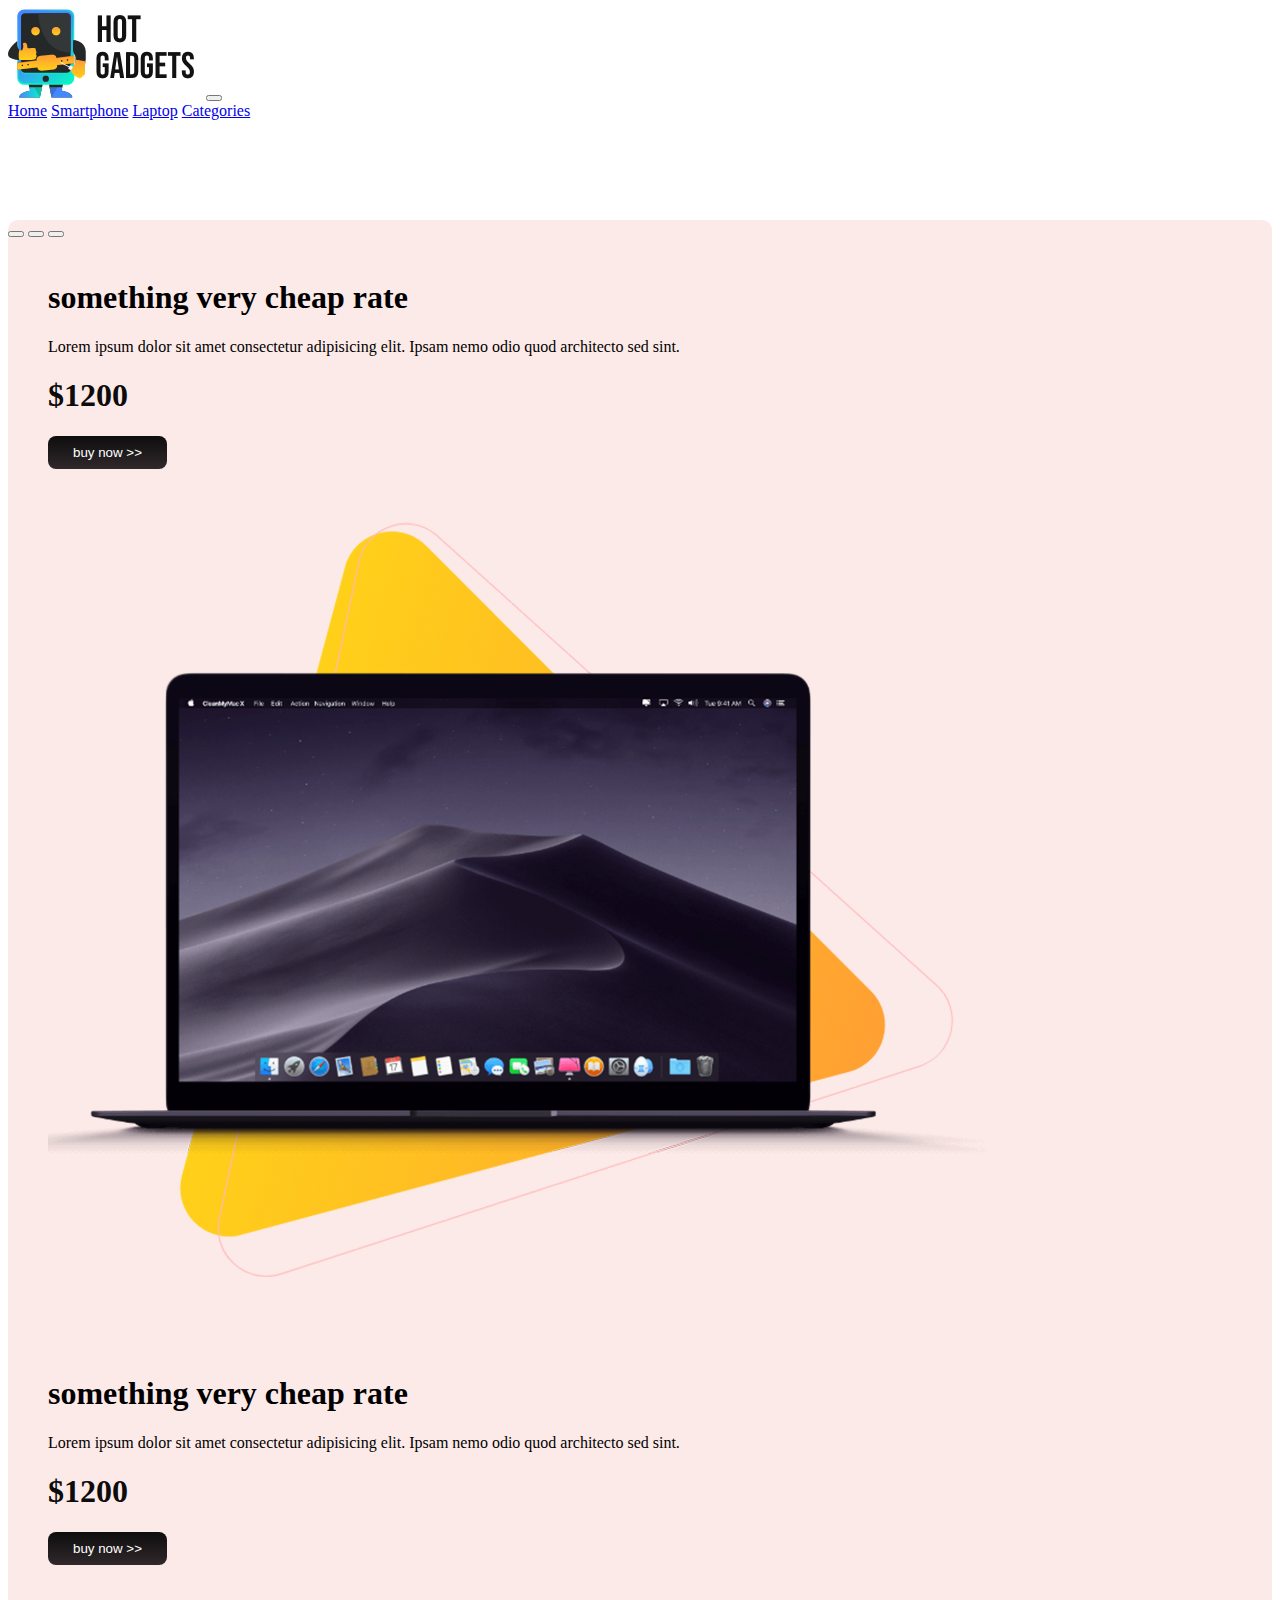
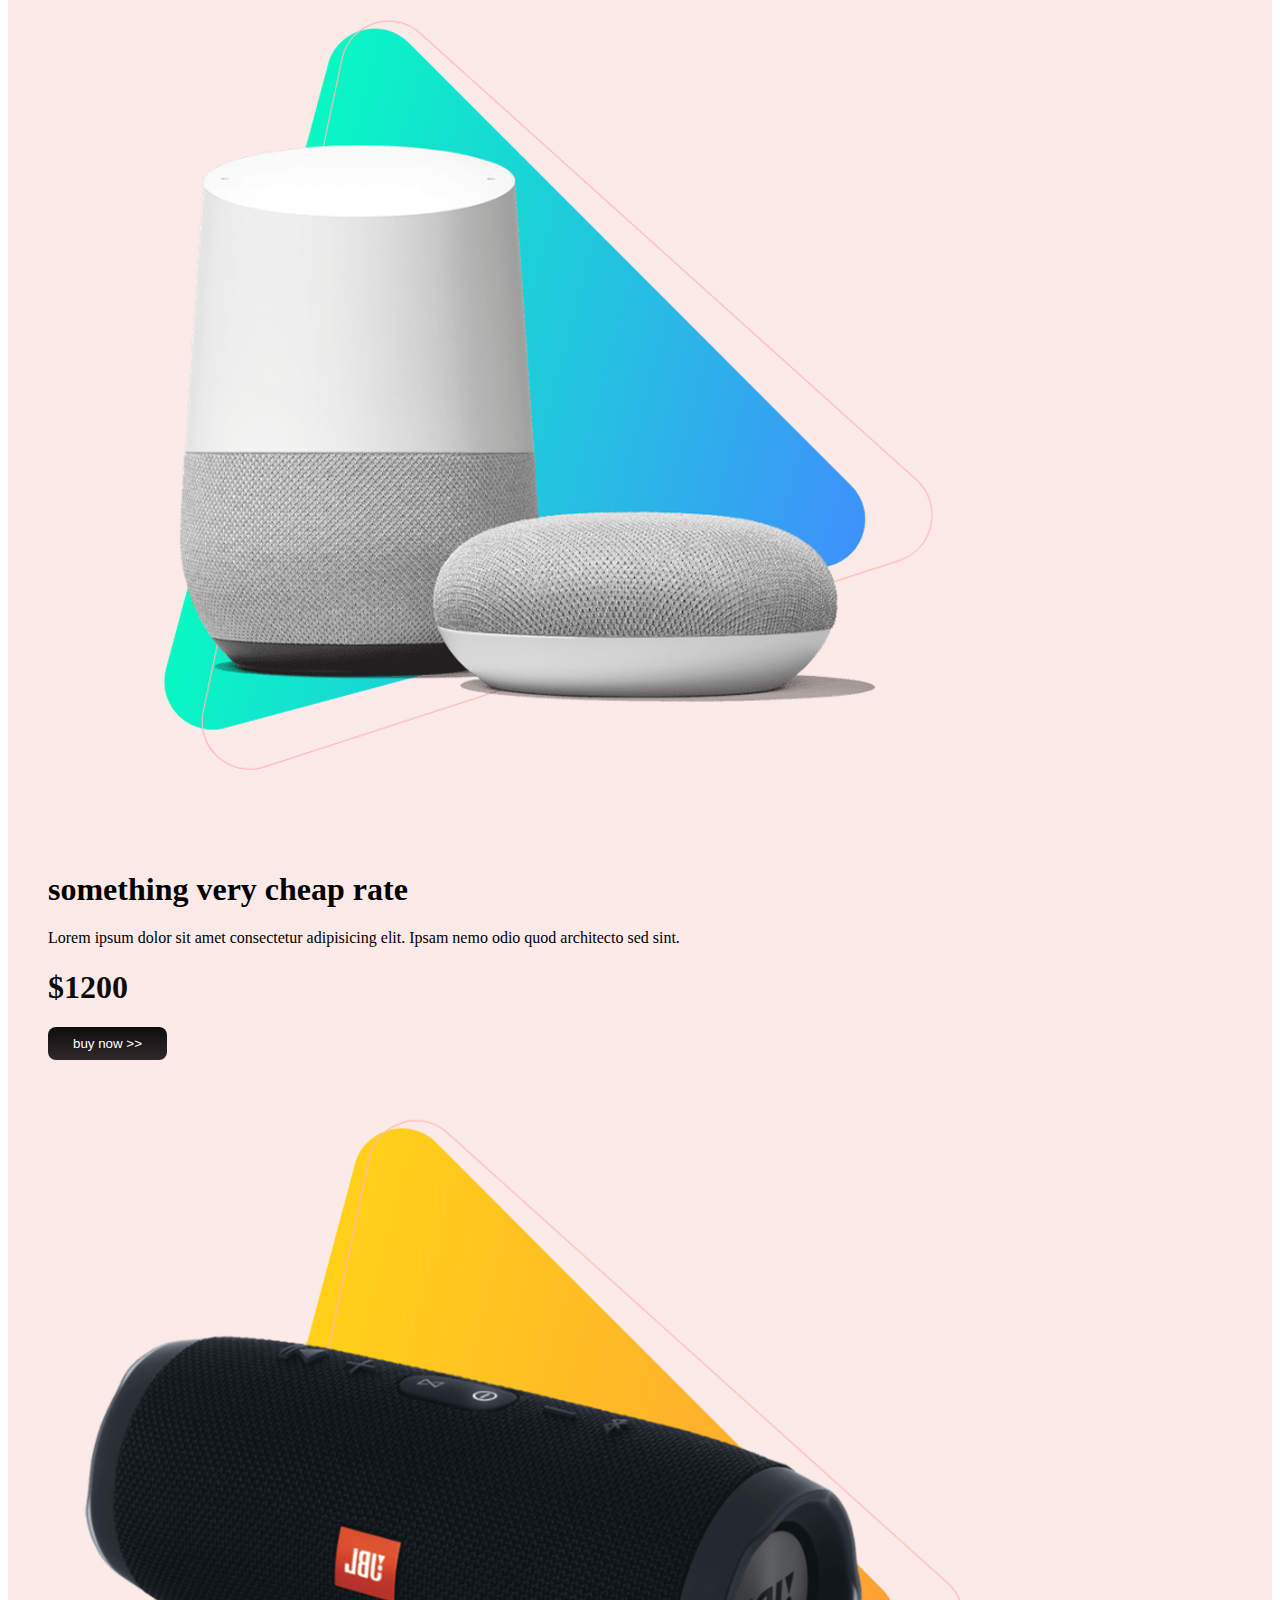
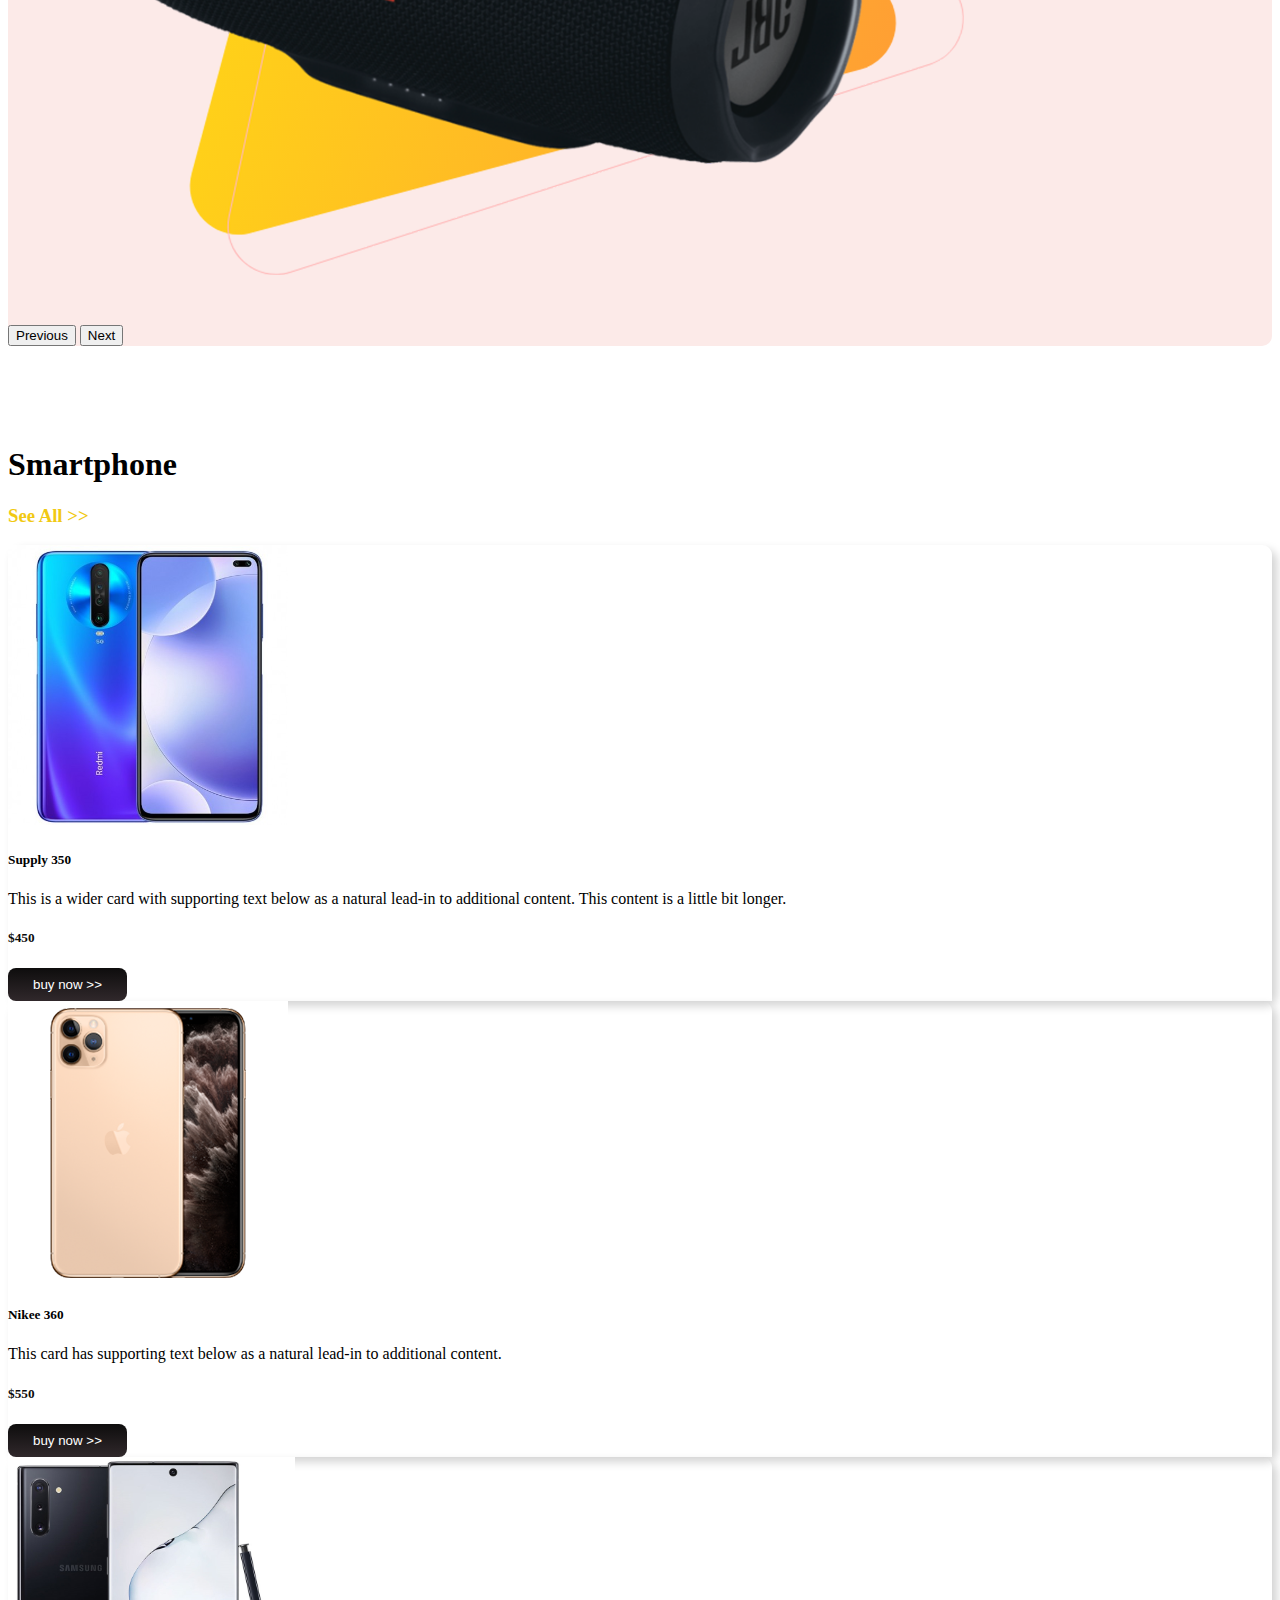
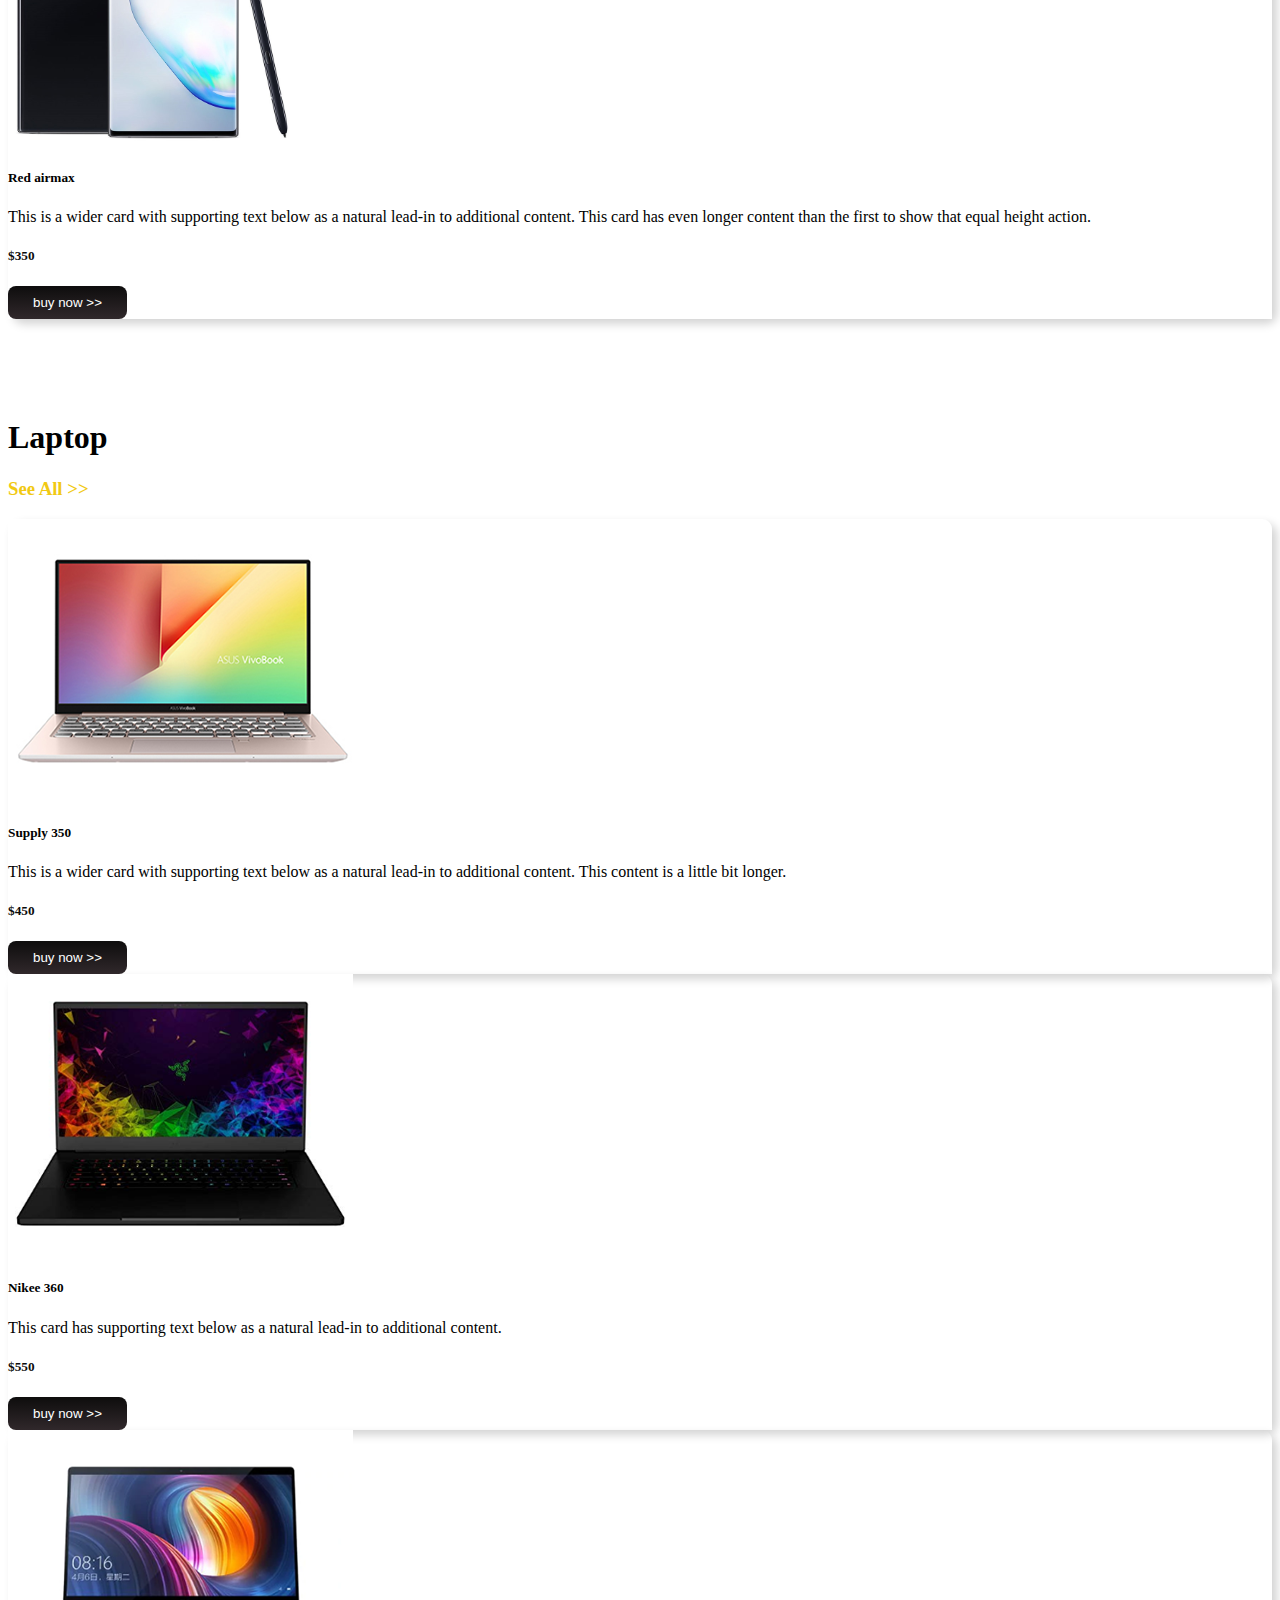
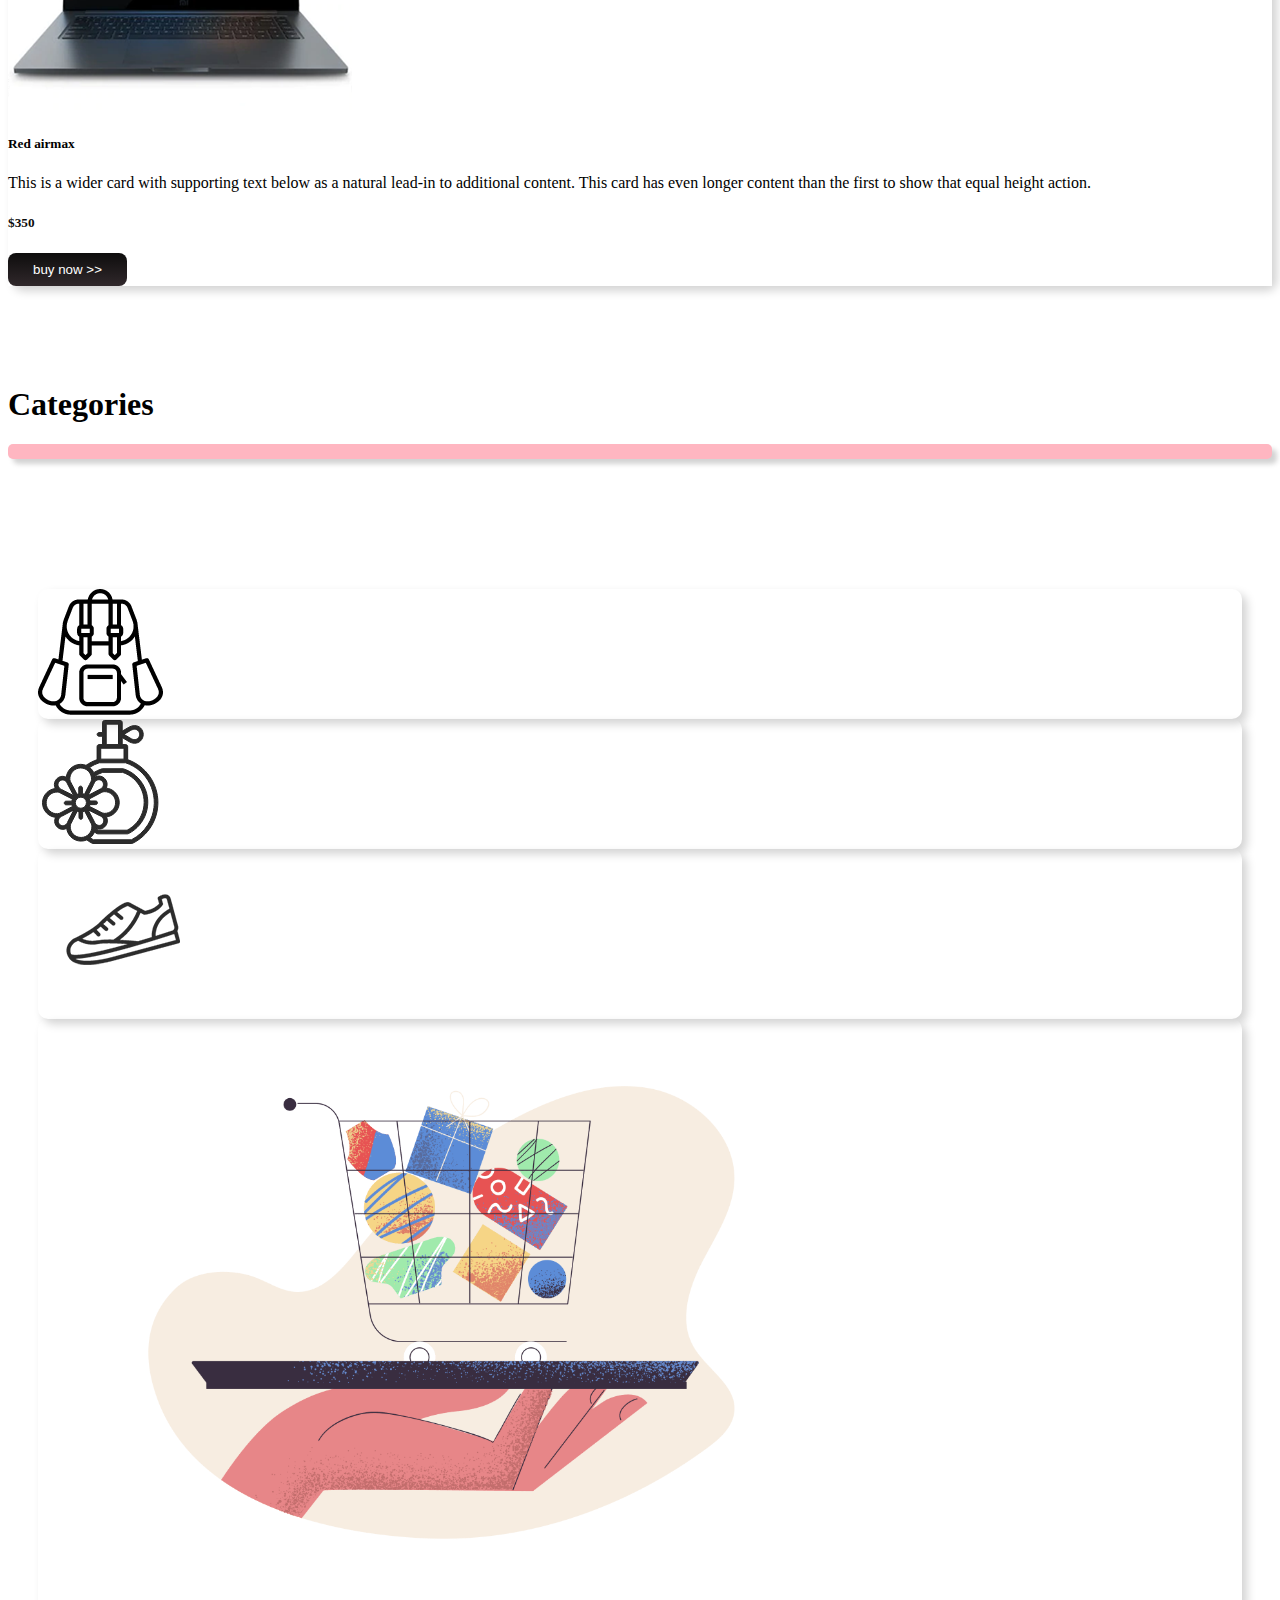
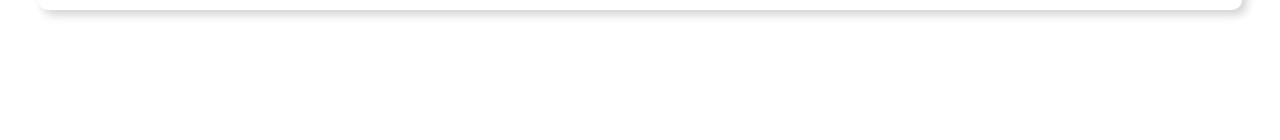
<file: index.html>
<!DOCTYPE html>
<html lang="en">
<head>
    <meta charset="UTF-8">
    <meta http-equiv="X-UA-Compatible" content="IE=edge">
    <meta name="viewport" content="width=device-width, initial-scale=1.0">
    <title>Hot-Gadgets</title>
    <link href="https://cdn.jsdelivr.net/npm/bootstrap@5.0.2/dist/css/bootstrap.min.css" rel="stylesheet" integrity="sha384-EVSTQN3/azprG1Anm3QDgpJLIm9Nao0Yz1ztcQTwFspd3yD65VohhpuuCOmLASjC" crossorigin="anonymous">
    <link rel="stylesheet" href="style.css">
</head>
<body>
    <div class="container">
        <nav class="navbar navbar-expand-lg navbar-light bg-light">
            <div class="container-fluid">
              <a class="navbar-brand" href="#"><img src="images/logo.png" alt=""></a>
              <button class="navbar-toggler" type="button" data-bs-toggle="collapse" data-bs-target="#navbarNavAltMarkup" aria-controls="navbarNavAltMarkup" aria-expanded="false" aria-label="Toggle navigation">
                <span class="navbar-toggler-icon"></span>
              </button>
              <div class="collapse navbar-collapse d-flex justify-content-end" id="navbarNavAltMarkup">
                <div class="navbar-nav ">
                  <a class="nav-link active" aria-current="page" href="#">Home</a>
                  <a class="nav-link" href="#smartphone">Smartphone</a>
                  <a class="nav-link" href="#laptop">Laptop</a>
                  <a class="nav-link" href="#categories">Categories</a>
                </div>
              </div>
            </div>
          </nav>
    </div>

    <div class="container">
        <div id="carouselExampleIndicators" class="carousel slide orange-bg" data-bs-ride="carousel">
            <div class="carousel-indicators">
              <button type="button" data-bs-target="#carouselExampleIndicators" data-bs-slide-to="0" class="active" aria-current="true" aria-label="Slide 1"></button>
              <button type="button" data-bs-target="#carouselExampleIndicators" data-bs-slide-to="1" aria-label="Slide 2"></button>
              <button type="button" data-bs-target="#carouselExampleIndicators" data-bs-slide-to="2" aria-label="Slide 3"></button>
            </div>
            <div class="carousel-inner">
              <div class="carousel-item active">
                  <div class="row align-items-center">
                      <div class="col-md-7">
                        <h1>something very cheap rate</h1>
                        <p>Lorem ipsum dolor sit amet consectetur adipisicing elit. Ipsam nemo odio quod architecto sed sint.</p>
                        <h1 class="price">$1200</h1>
                        <button class="buy-now-button" type="submit">buy now >></button>
                      </div>
                      <div class="col-md-5">
                        <img src="images/banner-products/product-1.png" class="d-block w-100" alt="...">
                      </div>
                  </div>
                
              </div>
              <div class="carousel-item">
                  <div class="row align-items-center">
                      <div class="col-md-7">
                        <h1>something very cheap rate</h1>
                        <p>Lorem ipsum dolor sit amet consectetur adipisicing elit. Ipsam nemo odio quod architecto sed sint.</p>
                        <h1 class="price">$1200</h1>
                        <button class="buy-now-button" type="submit">buy now >></button>
                      </div>
                      <div class="col-md-5">
                        <img src="images/banner-products/slider-1.png" class="d-block w-100" alt="...">
                      </div>
                  </div>
                
              </div>
              <div class="carousel-item">
                  <div class="row align-items-center">
                      <div class="col-md-7">
                        <h1>something very cheap rate</h1>
                        <p>Lorem ipsum dolor sit amet consectetur adipisicing elit. Ipsam nemo odio quod architecto sed sint.</p>
                        <h1 class="price">$1200</h1>
                        <button class="buy-now-button" type="submit">buy now >></button>
                      </div>
                      <div class="col-md-5">
                        <img src="images/banner-products/slider-3.png" class="d-block w-100" alt="...">
                      </div>
                  </div>
                
              </div>
            </div>
            <button class="carousel-control-prev" type="button" data-bs-target="#carouselExampleIndicators" data-bs-slide="prev">
              <span class="carousel-control-prev-icon" aria-hidden="true"></span>
              <span class="visually-hidden">Previous</span>
            </button>
            <button class="carousel-control-next" type="button" data-bs-target="#carouselExampleIndicators" data-bs-slide="next">
              <span class="carousel-control-next-icon" aria-hidden="true"></span>
              <span class="visually-hidden">Next</span>
            </button>
          </div>
    </div>

    <div class="container shoes" id="smartphone">
        <div class="d-flex justify-content-between ">
            <h1>Smartphone</h1>
            <h3><span class="see-all">See All >></span></h3>
        </div>
        <div class="row row-cols-1 row-cols-md-3 g-4">
            <div class="col">
              <div class="card h-100">
                <img src="images/phone/phone-1.png" class="card-img-top" alt="...">
                <div class="card-body">
                  <h5 class="card-title">Supply 350</h5>
                  <p class="card-text">This is a wider card with supporting text below as a natural lead-in to additional content. This content is a little bit longer.</p>
                  <h5 class="price d-grid gap-5 col-3 mx-auto">$450</h5>
                </div>
                <div class="card-footer d-grid gap-2 col-6 mx-auto">
                    <button class="buy-now-button" type="submit">buy now >></button>
                </div>
              </div>
            </div>
            <div class="col">
              <div class="card h-100">
                <img src="images/phone/phone-2.png" class="card-img-top" alt="...">
                <div class="card-body">
                  <h5 class="card-title">Nikee 360</h5>
                  <p class="card-text">This card has supporting text below as a natural lead-in to additional content.</p>
                  <h5 class="price d-grid gap-5 col-3 mx-auto">$550</h5>
                </div>
                <div class="card-footer d-grid gap-2 col-6 mx-auto">
                    <button class="buy-now-button" type="submit">buy now >></button>
                </div>
              </div>
            </div>
            <div class="col">
              <div class="card h-100">
                <img src="images/phone/phone-3.png" class="card-img-top" alt="...">
                <div class="card-body">
                  <h5 class="card-title">Red airmax</h5>
                  <p class="card-text">This is a wider card with supporting text below as a natural lead-in to additional content. This card has even longer content than the first to show that equal height action.</p>
                  <h5 class="price d-grid gap-5 col-3 mx-auto">$350</h5>
                </div>
                <div class="card-footer d-grid gap-2 col-6 mx-auto">
                    <button class="buy-now-button " type="submit">buy now >></button>
                </div>
              </div>
            </div>
          </div>
    </div>
    

    <div class="container shoes" id="laptop">
        <div class="d-flex justify-content-between ">
            <h1>Laptop</h1>
            <h3><span class="see-all">See All >></span></h3>
        </div>
        <div class="row row-cols-1 row-cols-md-3 g-4">
            <div class="col">
              <div class="card h-100">
                <img src="images/laptop/product-1.png" class="card-img-top" alt="...">
                <div class="card-body">
                  <h5 class="card-title">Supply 350</h5>
                  <p class="card-text">This is a wider card with supporting text below as a natural lead-in to additional content. This content is a little bit longer.</p>
                  <h5 class="price d-grid gap-5 col-3 mx-auto">$450</h5>
                </div>
                <div class="card-footer d-grid gap-2 col-6 mx-auto">
                    <button class="buy-now-button" type="submit">buy now >></button>
                </div>
              </div>
            </div>
            <div class="col">
              <div class="card h-100">
                <img src="images/laptop/product-2.png" class="card-img-top" alt="...">
                <div class="card-body">
                  <h5 class="card-title">Nikee 360</h5>
                  <p class="card-text">This card has supporting text below as a natural lead-in to additional content.</p>
                  <h5 class="price d-grid gap-5 col-3 mx-auto">$550</h5>
                </div>
                <div class="card-footer d-grid gap-2 col-6 mx-auto">
                    <button class="buy-now-button" type="submit">buy now >></button>
                </div>
              </div>
            </div>
            <div class="col">
              <div class="card h-100">
                <img src="images/laptop/product-3.png" class="card-img-top" alt="...">
                <div class="card-body">
                  <h5 class="card-title">Red airmax</h5>
                  <p class="card-text">This is a wider card with supporting text below as a natural lead-in to additional content. This card has even longer content than the first to show that equal height action.</p>
                  <h5 class="price d-grid gap-5 col-3 mx-auto">$350</h5>
                </div>
                <div class="card-footer d-grid gap-2 col-6 mx-auto">
                    <button class="buy-now-button " type="submit">buy now >></button>
                </div>
              </div>
            </div>
          </div>
    </div>

    <div class="container" id="categories">
        <div class="d-grid gap-5 col-2 mx-auto">
            <h1>Categories</h1>
        </div>
        <div class="gap d-grid gap-5 col-3 mx-auto">

        </div>
        <div class="row pad">
            <div class="col-md-3 card1 ">
                <div class=" card">
                    
                    <img src="images/Categories/bag.png" alt="">
                </div>
            </div>
            <div class="col-md-3">
                <div class=" card">            
                    <img src="images/Categories/perfume.png" alt="">    
                       
                </div>
                <div class=" card card2">
                    <img src="images/Categories/shoe.png" alt="">
                </div>
            </div>
            <div class="col-md-6 ">
                <div class=" card">
                    <img src="images/Categories/pale-order.png" alt="">
                </div>
            </div>
            
        </div>
    </div>
    

    <script src="https://cdn.jsdelivr.net/npm/@popperjs/core@2.9.2/dist/umd/popper.min.js" integrity="sha384-IQsoLXl5PILFhosVNubq5LC7Qb9DXgDA9i+tQ8Zj3iwWAwPtgFTxbJ8NT4GN1R8p" crossorigin="anonymous"></script>
    <script src="https://cdn.jsdelivr.net/npm/bootstrap@5.0.2/dist/js/bootstrap.min.js" integrity="sha384-cVKIPhGWiC2Al4u+LWgxfKTRIcfu0JTxR+EQDz/bgldoEyl4H0zUF0QKbrJ0EcQF" crossorigin="anonymous"></script>
</body>
</html>
</file>
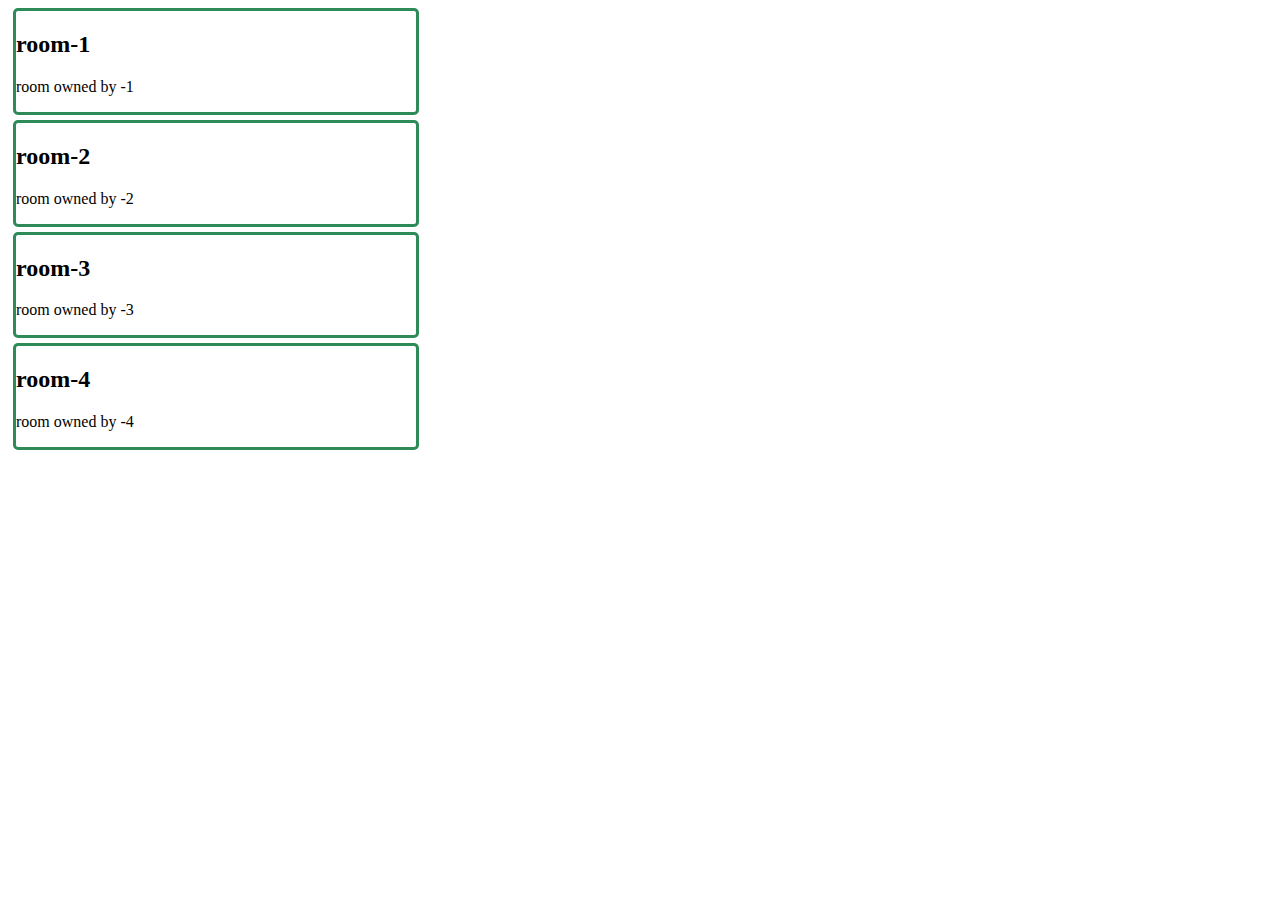
<file: display.html>
<!DOCTYPE html>
<html lang="en">
<head>
    <meta charset="UTF-8">
    <meta http-equiv="X-UA-Compatible" content="IE=edge">
    <meta name="viewport" content="width=device-width, initial-scale=1.0">
    <title>Document</title>
    <style>
        .room{
            width: 400px;
            height: 2-00px;
            border: 3px solid seagreen;
            border-radius:5px;
            margin: 5px;
        }
    </style>
</head>
<body>
    <sectiom class="container">
        <div class="room">
            <h2>room-1</h2>
            <p>room owned by -1</p>
        </div>
        <div class="room">
            <h2>room-2</h2>
            <p>room owned by -2</p>
        </div>
        <div class="room">
            <h2>room-3</h2>
            <p>room owned by -3</p>
        </div>
        <div class="room">
            <h2>room-4</h2>
            <p>room owned by -4</p>
        </div>
    </sectiom>
</body>
</html>
</file>
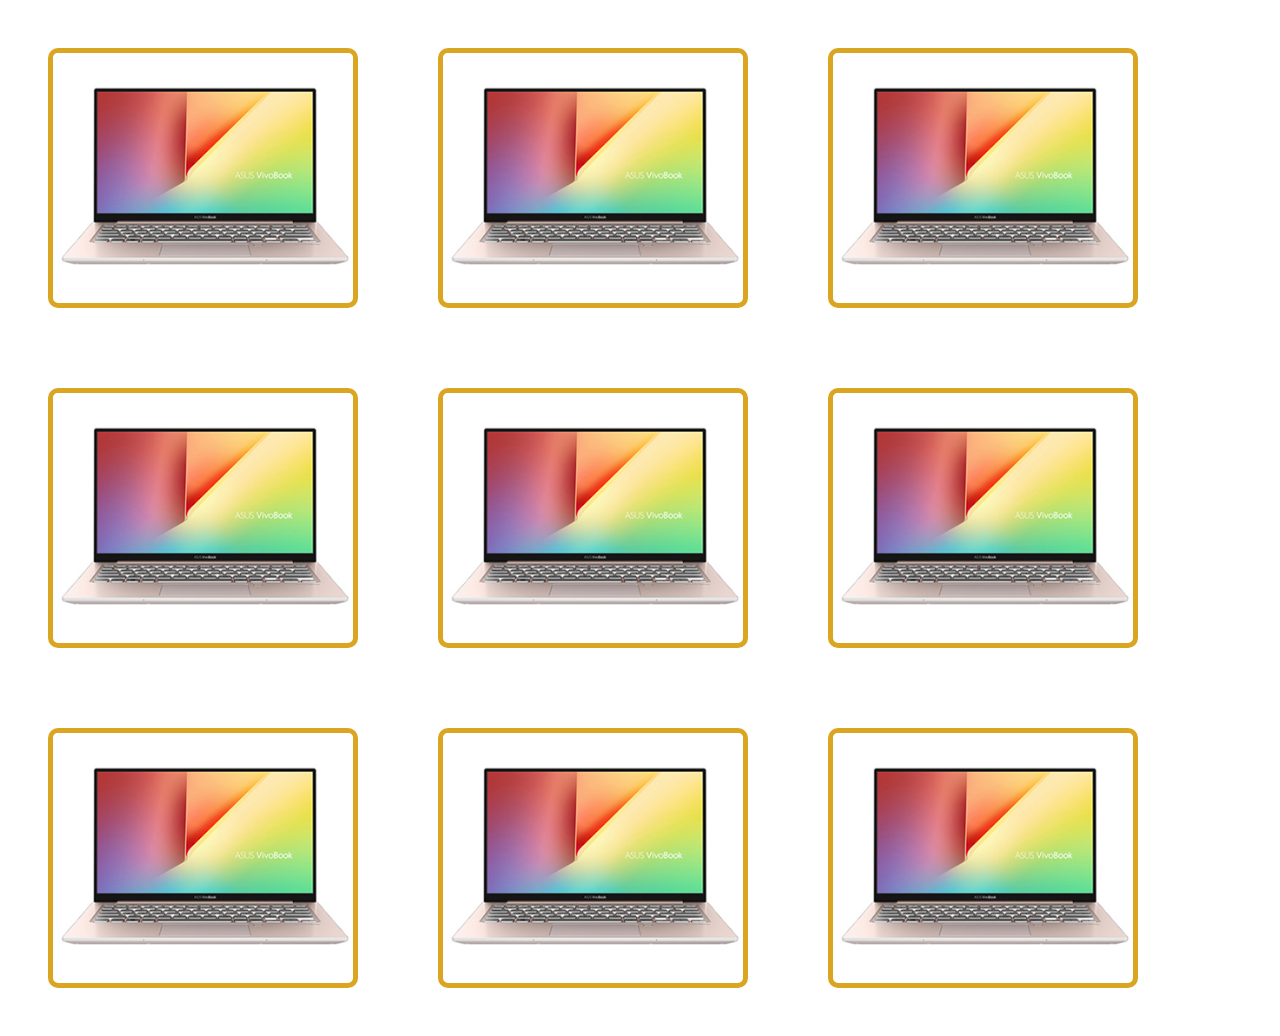
<file: frame.html>
<!DOCTYPE html>
<html lang="en">
<head>
    <meta charset="UTF-8">
    <meta http-equiv="X-UA-Compatible" content="IE=edge">
    <meta name="viewport" content="width=device-width, initial-scale=1.0">
    <title>Document</title>
    <style>
        .photo-album{
            display: flex;
            flex-wrap: wrap;
        }
        .photo-frame{
            width: 300px;
            height:250px;
            border: 5px solid goldenrod;
            border-radius: 10px;
            position: relative;
            margin: 40px;
            overflow: hidden;
        }
        .photo-frame .photo img{
            width: 100%;
        }
        .photo-frame:hover .photo img{
            transform: scale(1.2);
            transition: transform 1s;
        }
        .detail{
            position: absolute;
            width: 300px;
            height:250px;
            top: 0;
            display: none;
        }
        .photo-frame:hover .detail{
             display: block; 
            background-color: rgba(191, 235, 125, 0.705);
        }
        .photo-frame:hover .detail h2{
            color:white;
            text-align: center;
            background-color: black;
        }
        .photo-frame:hover .detail p{
            color: rgb(250, 250, 250);
            
        }
    </style>
</head>
<body>
    <section class="photo-album">
        <div class="photo-frame">
            <div class="photo">
                <img src="images/laptop/product-1.png" alt="">
            </div>
            <div class="detail">
                <h2>laptop sold</h2>
                <p>Lorem ipsum dolor sit amet consectetur adipisicing elit. Adipisci laboriosam fugit cumque quidem suscipit laudantium ab aliquid illum eligendi nam?</p>
            </div>
        </div>
        <div class="photo-frame">
            <div class="photo">
                <img src="images/laptop/product-1.png" alt="">
            </div>
            <div class="detail">
                <h2>laptop sold</h2>
                <p>Lorem ipsum dolor sit amet consectetur adipisicing elit. Adipisci laboriosam fugit cumque quidem suscipit laudantium ab aliquid illum eligendi nam?</p>
            </div>
        </div>
        <div class="photo-frame">
            <div class="photo">
                <img src="images/laptop/product-1.png" alt="">
            </div>
            <div class="detail">
                <h2>laptop sold</h2>
                <p>Lorem ipsum dolor sit amet consectetur adipisicing elit. Adipisci laboriosam fugit cumque quidem suscipit laudantium ab aliquid illum eligendi nam?</p>
            </div>
        </div>
        <div class="photo-frame">
            <div class="photo">
                <img src="images/laptop/product-1.png" alt="">
            </div>
            <div class="detail">
                <h2>laptop sold</h2>
                <p>Lorem ipsum dolor sit amet consectetur adipisicing elit. Adipisci laboriosam fugit cumque quidem suscipit laudantium ab aliquid illum eligendi nam?</p>
            </div>
        </div>
        <div class="photo-frame">
            <div class="photo">
                <img src="images/laptop/product-1.png" alt="">
            </div>
            <div class="detail">
                <h2>laptop sold</h2>
                <p>Lorem ipsum dolor sit amet consectetur adipisicing elit. Adipisci laboriosam fugit cumque quidem suscipit laudantium ab aliquid illum eligendi nam?</p>
            </div>
        </div>
        <div class="photo-frame">
            <div class="photo">
                <img src="images/laptop/product-1.png" alt="">
            </div>
            <div class="detail">
                <h2>laptop sold</h2>
                <p>Lorem ipsum dolor sit amet consectetur adipisicing elit. Adipisci laboriosam fugit cumque quidem suscipit laudantium ab aliquid illum eligendi nam?</p>
            </div>
        </div>
        <div class="photo-frame">
            <div class="photo">
                <img src="images/laptop/product-1.png" alt="">
            </div>
            <div class="detail">
                <h2>laptop sold</h2>
                <p>Lorem ipsum dolor sit amet consectetur adipisicing elit. Adipisci laboriosam fugit cumque quidem suscipit laudantium ab aliquid illum eligendi nam?</p>
            </div>
        </div>
        <div class="photo-frame">
            <div class="photo">
                <img src="images/laptop/product-1.png" alt="">
            </div>
            <div class="detail">
                <h2>laptop sold</h2>
                <p>Lorem ipsum dolor sit amet consectetur adipisicing elit. Adipisci laboriosam fugit cumque quidem suscipit laudantium ab aliquid illum eligendi nam?</p>
            </div>
        </div>
        <div class="photo-frame">
            <div class="photo">
                <img src="images/laptop/product-1.png" alt="">
            </div>
            <div class="detail">
                <h2>laptop sold</h2>
                <p>Lorem ipsum dolor sit amet consectetur adipisicing elit. Adipisci laboriosam fugit cumque quidem suscipit laudantium ab aliquid illum eligendi nam?</p>
            </div>
        </div>
    </section>
    
</body>
</html>
</file>
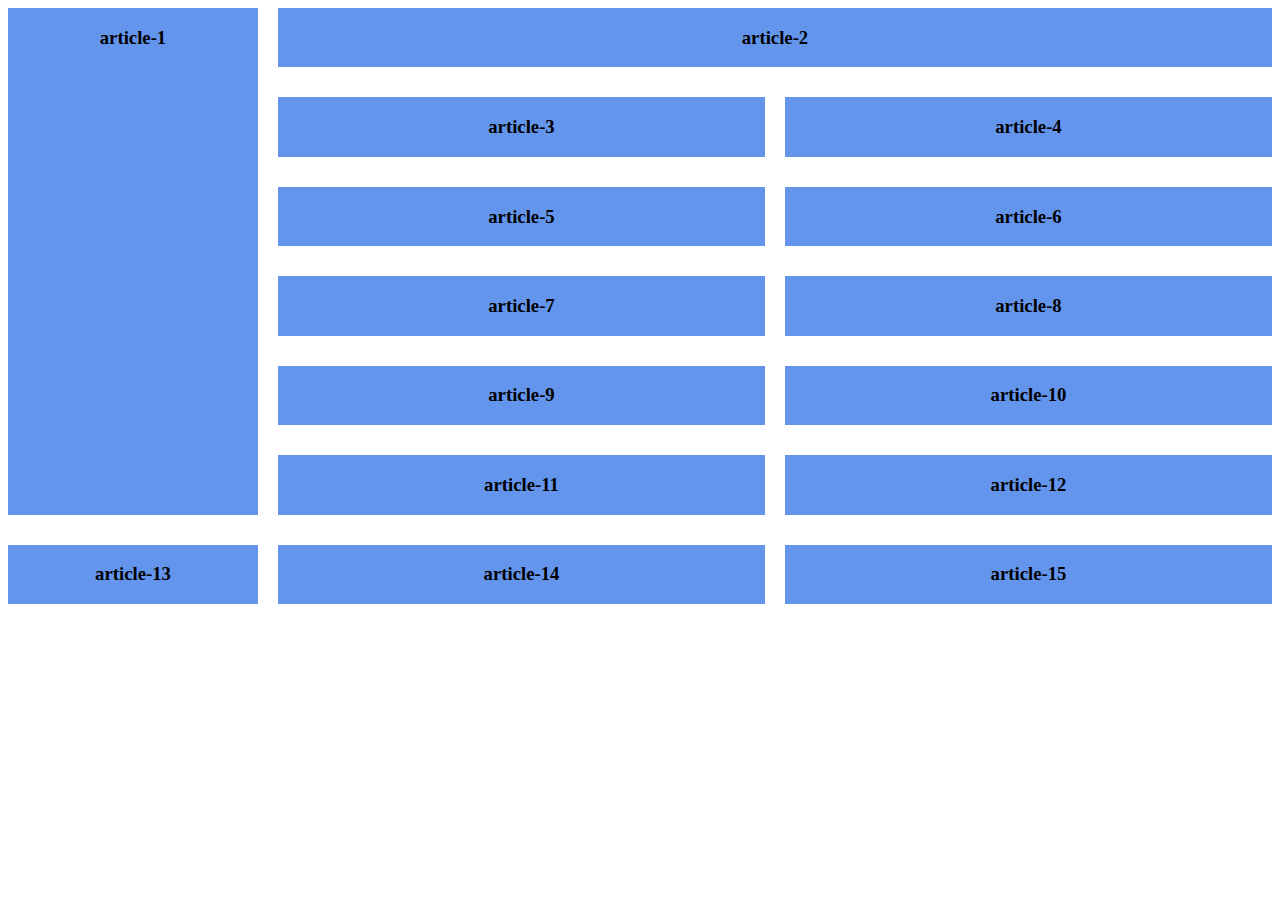
<file: grid.html>
<!DOCTYPE html>
<html lang="en">
<head>
    <meta charset="UTF-8">
    <meta http-equiv="X-UA-Compatible" content="IE=edge">
    <meta name="viewport" content="width=device-width, initial-scale=1.0">
    <title>Document</title>
    <style>
        .container{
            display: grid;
            grid-template-columns: 250px 1fr 1fr;
            grid-gap: 30px 20px;
        }
        .article{
            text-align: center;
            background-color: cornflowerblue;
        }
        .article-1{
            grid-row: 1/span 6;
        }
        .article-2{
            grid-column: 2/span 2;
        }
    </style>
</head>
<body>
    <section class="container">
        <article class="article article-1">
            <h3>article-1</h3>
        </article>
        <article class="article article-2">
            <h3>article-2</h3>
        </article>
        <article class="article article-3">
            <h3>article-3</h3>
        </article>
        <article class="article article-4">
            <h3>article-4</h3>
        </article>
        <article class="article article-5">
            <h3>article-5</h3>
        </article>
        <article class="article article-6">
            <h3>article-6</h3>
        </article>
        <article class="article article-7">
            <h3>article-7</h3>
        </article>
        <article class="article article-8">
            <h3>article-8</h3>
        </article>
        <article class="article article-9">
            <h3>article-9</h3>
        </article>
        <article class="article article-10">
            <h3>article-10</h3>
        </article>
        <article class="article article-11">
            <h3>article-11</h3>
        </article>
        <article class="article article-12">
            <h3>article-12</h3>
        </article>
        <article class="article article-13">
            <h3>article-13</h3>
        </article>
        <article class="article article-14">
            <h3>article-14</h3>
        </article>
        <article class="article article-15">
            <h3>article-15</h3>
        </article>
    </section>
</body>
</html>
</file>
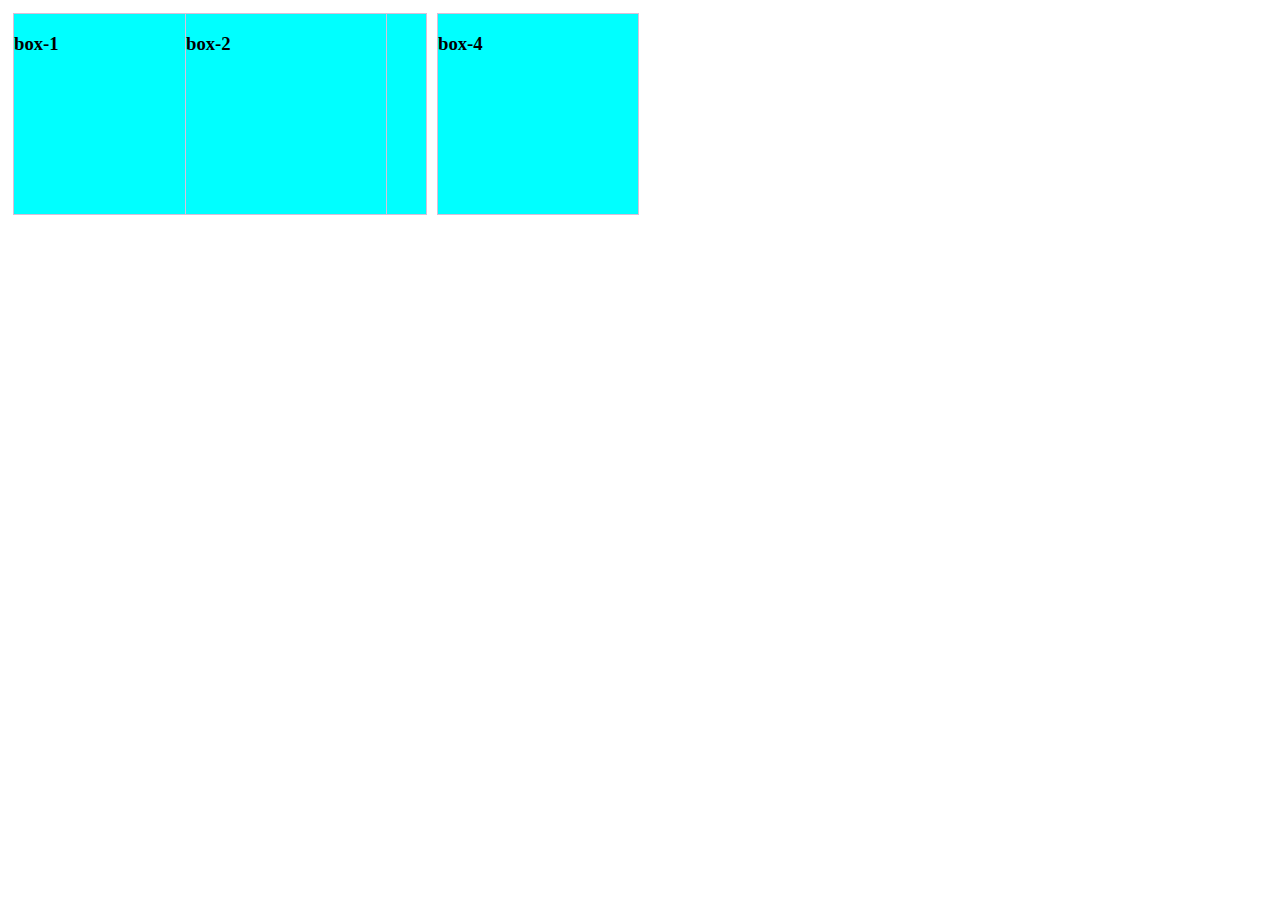
<file: position.html>
<!DOCTYPE html>
<html lang="en">
<head>
    <meta charset="UTF-8">
    <meta http-equiv="X-UA-Compatible" content="IE=edge">
    <meta name="viewport" content="width=device-width, initial-scale=1.0">
    <title>Document</title>
    <style>
        .container{
            display: flex;
            
        }
        .box{
            width: 200px;
            height: 200px;
            background-color: aqua;
            margin: 5px;
            border: 1px solid thistle;
        }
        .box-2{
            position:absolute;
            left: 180px;
            z-index: 2;
        }
        .box-3{
            z-index: 1;
        }
    </style>
</head>
<body>
    <section class="container">
        <div class="box box-1">
            <h3>box-1</h3>
        </div>
        <div class="box box-2">
            <h3>box-2</h3>
        </div>
        <div class="box box-3">
            <h3>box-3</h3>
        </div>
        <div class="box box-4">
            <h3>box-4</h3>
        </div>
    </section>
</body>
</html>
</file>
<file: style.css>
.orange-bg{
    background-color: #fceae8;
    border-radius: 10px;
}
.container{
    margin-bottom: 100px;
}
.carousel-item{
    padding: 20px 40px;
}
.price{
    color: #0c0c0c;
}
.buy-now-button{
    background-image:linear-gradient(#0e0d0d 0%, #30282b 100% ) ;
    color:#fff ;
    border:none ;
    border-radius:8px ;
    padding:9px 25px ;
    cursor: pointer;
}
.see-all{
    color: rgb(241, 201, 19);
}
.card{
    border-radius: 10px;
    border:none;
    box-shadow: 5px 5px 10px lightgrey;
}
.card-footer{
    background-color: white;
    border-top: none;
}
.gap{
    background-color: lightpink;
    height:15px;
    border-radius: 5px;
    border: none;
    box-shadow: 5px 5px 5px lightgray ;
}
.pad{
    padding: 30px;
}
.card1{
    padding-top:100px;
    
}
.card2{
    position:static;
    padding:20px;
}
</file>
